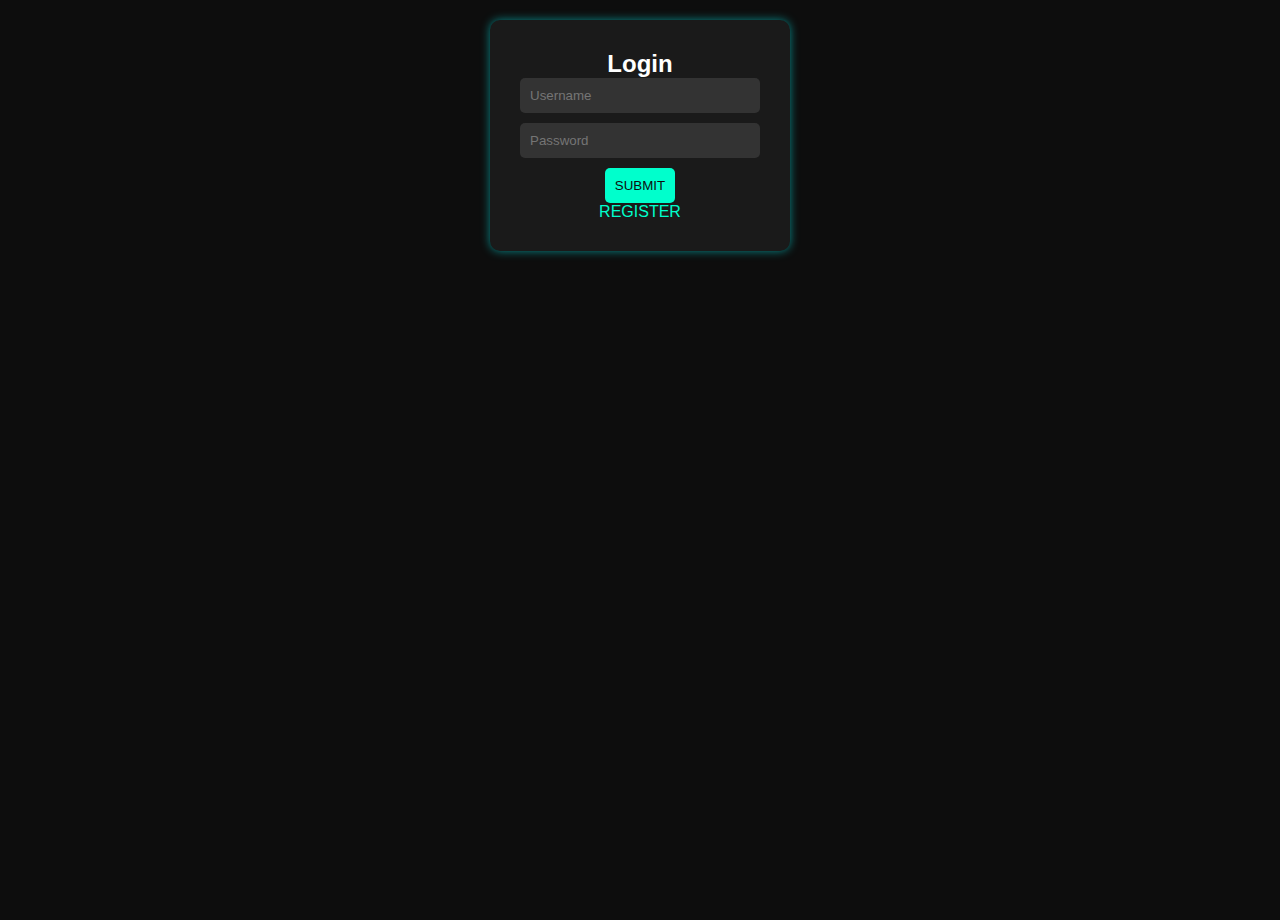
<file: index.html>
<!DOCTYPE html>
<html lang="en">
<head>
<meta charset="UTF-8">
<meta name="viewport" content="width=device-width, initial-scale=1.0">
<title>Neon Login Form</title>
<link rel="stylesheet" href="Style/style.css">
</head>
<body>

<div class="login-container">
    <h2>Login</h2>
    <form id="loginForm">
        <div class="input-group">
            <input type="text" id="username" placeholder="Username" required>
        </div>
        <div class="input-group">
            <input type="password" id="password" placeholder="Password" required>
        </div>
        <button type="submit" class="btn-submit">SUBMIT</button>
    </form>
    <div class="register-link">
        <a href="#">REGISTER</a>
    </div>
</div>

<script src="Script/script.js"></script>
</body>
</html>
</file>
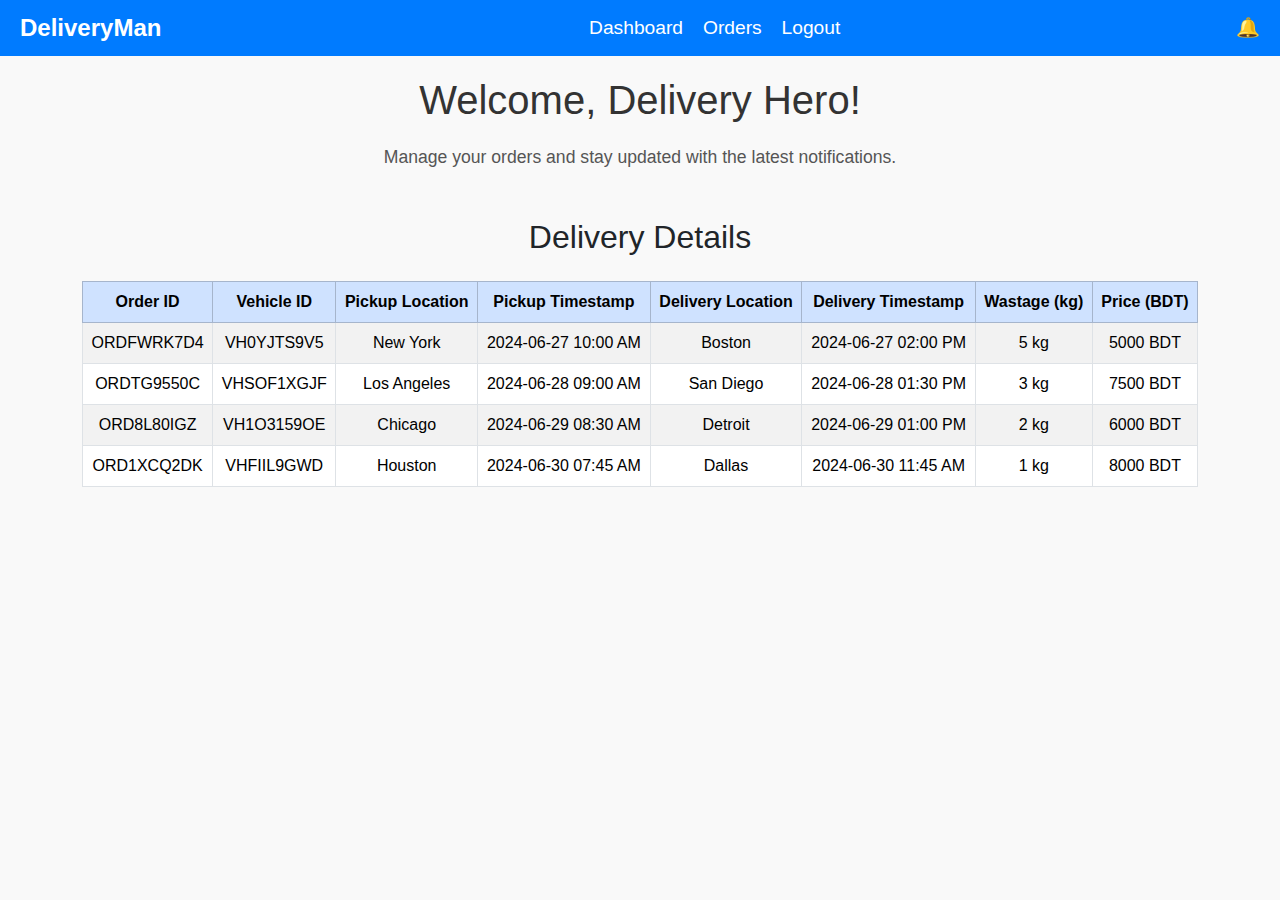
<file: fatin.html>
<!DOCTYPE html>
<html lang="en">
<head>
  <meta charset="UTF-8">
  <meta name="viewport" content="width=device-width, initial-scale=1.0">
  <title>Delivery Man Homepage</title>
  <!-- Bootstrap CSS -->
  <link href="https://cdn.jsdelivr.net/npm/bootstrap@5.3.0/dist/css/bootstrap.min.css" rel="stylesheet">
  <style>
    /* General Styles */
    * {
      margin: 0;
      padding: 0;
      box-sizing: border-box;
      font-family: Arial, sans-serif;
    }

    body {
      background-color: #f9f9f9;
    }

    /* Navbar Styles */
    nav {
      background-color: #007bff;
      color: #fff;
      display: flex;
      justify-content: space-between;
      align-items: center;
      padding: 10px 20px;
      position: sticky;
      top: 0;
      z-index: 1000;
    }

    .logo {
      font-size: 1.5rem;
      font-weight: bold;
    }

    .nav-links {
      list-style: none;
      display: flex;
      gap: 20px;
      margin: 0;
    }

    .nav-links a {
      color: #fff;
      text-decoration: none;
      font-size: 1.2rem;
    }

    .nav-links a:hover {
      text-decoration: underline;
    }

    /* Notification Box */
    .notify {
      position: relative;
      cursor: pointer;
      font-size: 1.2rem;
    }

    .notification-box {
      display: none;
      position: absolute;
      top: 30px;
      right: 0;
      width: 250px;
      background-color: #fff;
      border: 1px solid #ccc;
      box-shadow: 0 2px 5px rgba(0, 0, 0, 0.2);
      border-radius: 5px;
      z-index: 1000;
    }

    .notification-box.active {
      display: block;
    }

    .notification-box ul {
      list-style: none;
      padding: 10px;
      margin: 0;
    }

    .notification-box li {
      padding: 8px 10px;
      border-bottom: 1px solid #ddd;
      color: #333;
    }

    .notification-box li:last-child {
      border-bottom: none;
    }

    .notification-box li:hover {
      background-color: #f0f0f0;
      cursor: pointer;
    }

    /* Content Area */
    .content {
      padding: 20px;
      text-align: center;
    }

    .content h1 {
      margin-bottom: 20px;
      color: #333;
    }

    .content p {
      color: #555;
      font-size: 1.1rem;
    }
  </style>
</head>
<body>
  <!-- Navbar -->
  <nav>
    <div class="logo">DeliveryMan</div>
    <ul class="nav-links">
      <li><a href="#">Dashboard</a></li>
      <li><a href="#">Orders</a></li>
      <li><a href="#">Logout</a></li>
    </ul>
    <div class="right-corner">
      <div class="notify" onclick="toggleNotifications()" title="Notifications">
        &#128276;
        <div class="notification-box" id="notificationBox">
          <ul>
            <li>New order assigned</li>
            <li>Order #123 delivered</li>
            <li>Vehicle maintenance due</li>
          </ul>
        </div>
      </div>
    </div>
  </nav>

  <!-- Content Area -->
  <div class="content">
    <h1>Welcome, Delivery Hero!</h1>
    <p>Manage your orders and stay updated with the latest notifications.</p>

    <!-- Delivery Details Table -->
    <div class="container mt-5">
      <h2 class="mb-4">Delivery Details</h2>
      <table class="table table-striped table-bordered">
        <thead class="table-primary">
          <tr>
            <th>Order ID</th>
            <th>Vehicle ID</th>
            <th>Pickup Location</th>
            <th>Pickup Timestamp</th>
            <th>Delivery Location</th>
            <th>Delivery Timestamp</th>
            <th>Wastage (kg)</th>
            <th>Price (BDT)</th>
          </tr>
        </thead>
        <tbody id="deliveryTableBody">
          <!-- Table rows will be added dynamically here -->
        </tbody>
      </table>
    </div>
  </div>

  <!-- Bootstrap JS -->
  <script src="https://cdn.jsdelivr.net/npm/bootstrap@5.3.0/dist/js/bootstrap.bundle.min.js"></script>

  <script>
    // Toggle Notifications
    function toggleNotifications() {
      const notificationBox = document.getElementById('notificationBox');
      notificationBox.classList.toggle('active');
    }

    // Generate random strings for Order ID and Vehicle ID
    function generateRandomID(prefix, length) {
      const characters = 'ABCDEFGHIJKLMNOPQRSTUVWXYZ0123456789';
      let result = prefix;
      for (let i = 0; i < length; i++) {
        result += characters.charAt(Math.floor(Math.random() * characters.length));
      }
      return result;
    }

    // Sample delivery data
    const deliveryData = [
      { 
        orderID: generateRandomID('ORD', 7), vehicleID: generateRandomID('VH', 8), pickup: 'New York', pickupTime: '2024-06-27 10:00 AM', 
        delivery: 'Boston', deliveryTime: '2024-06-27 02:00 PM', wastage: 5, price: 5000 
      },
      { 
        orderID: generateRandomID('ORD', 7), vehicleID: generateRandomID('VH', 8), pickup: 'Los Angeles', pickupTime: '2024-06-28 09:00 AM', 
        delivery: 'San Diego', deliveryTime: '2024-06-28 01:30 PM', wastage: 3, price: 7500 
      },
      { 
        orderID: generateRandomID('ORD', 7), vehicleID: generateRandomID('VH', 8), pickup: 'Chicago', pickupTime: '2024-06-29 08:30 AM', 
        delivery: 'Detroit', deliveryTime: '2024-06-29 01:00 PM', wastage: 2, price: 6000 
      },
      { 
        orderID: generateRandomID('ORD', 7), vehicleID: generateRandomID('VH', 8), pickup: 'Houston', pickupTime: '2024-06-30 07:45 AM', 
        delivery: 'Dallas', deliveryTime: '2024-06-30 11:45 AM', wastage: 1, price: 8000 
      },
    ];

    // Function to populate table
    function populateTable() {
      const tableBody = document.getElementById('deliveryTableBody');
      deliveryData.forEach(data => {
        const row = `<tr>
                      <td>${data.orderID}</td>
                      <td>${data.vehicleID}</td>
                      <td>${data.pickup}</td>
                      <td>${data.pickupTime}</td>
                      <td>${data.delivery}</td>
                      <td>${data.deliveryTime}</td>
                      <td>${data.wastage} kg</td>
                      <td>${data.price} BDT</td>
                    </tr>`;
        tableBody.innerHTML += row;
      });
    }

    // Populate table on page load
    window.onload = populateTable;
  </script>
</body>
</html>
</file>
<file: Style/style.css>
/* General Reset */
* {
    margin: 0;
    padding: 0;
    box-sizing: border-box;
}

body {
    background: #0d0d0d;
    color: #fff;
    font-family: Arial, sans-serif;
    min-height: 100vh;
    text-align: center;
}

/* Navbar */
.navbar {
    background: #1a1a1a;
    padding: 10px;
    display: flex;
    justify-content: center;
    box-shadow: 0 4px 6px rgba(0, 255, 255, 0.5);
}

.navbar ul {
    list-style: none;
    display: flex;
    gap: 20px;
}

.navbar a {
    text-decoration: none;
    color: #fff;
    font-weight: bold;
    padding: 10px 15px;
    border-radius: 8px;
    transition: 0.3s;
}

.navbar a:hover, .navbar a.active {
    background: #00ffcc;
    color: #0d0d0d;
}

/* Form Styling */
.login-container {
    background: #1a1a1a;
    padding: 30px;
    margin: 20px auto;
    border-radius: 10px;
    box-shadow: 0 0 10px rgba(0, 255, 255, 0.5);
    width: 300px;
}

.input-group input {
    width: 100%;
    padding: 10px;
    margin-bottom: 10px;
    border: none;
    border-radius: 5px;
    background: #333;
    color: #fff;
}

.btn-submit {
    background: #00ffcc;
    color: #0d0d0d;
    border: none;
    padding: 10px;
    border-radius: 5px;
    cursor: pointer;
}

.register-link a {
    color: #00ffcc;
    text-decoration: none;
}
</file>
